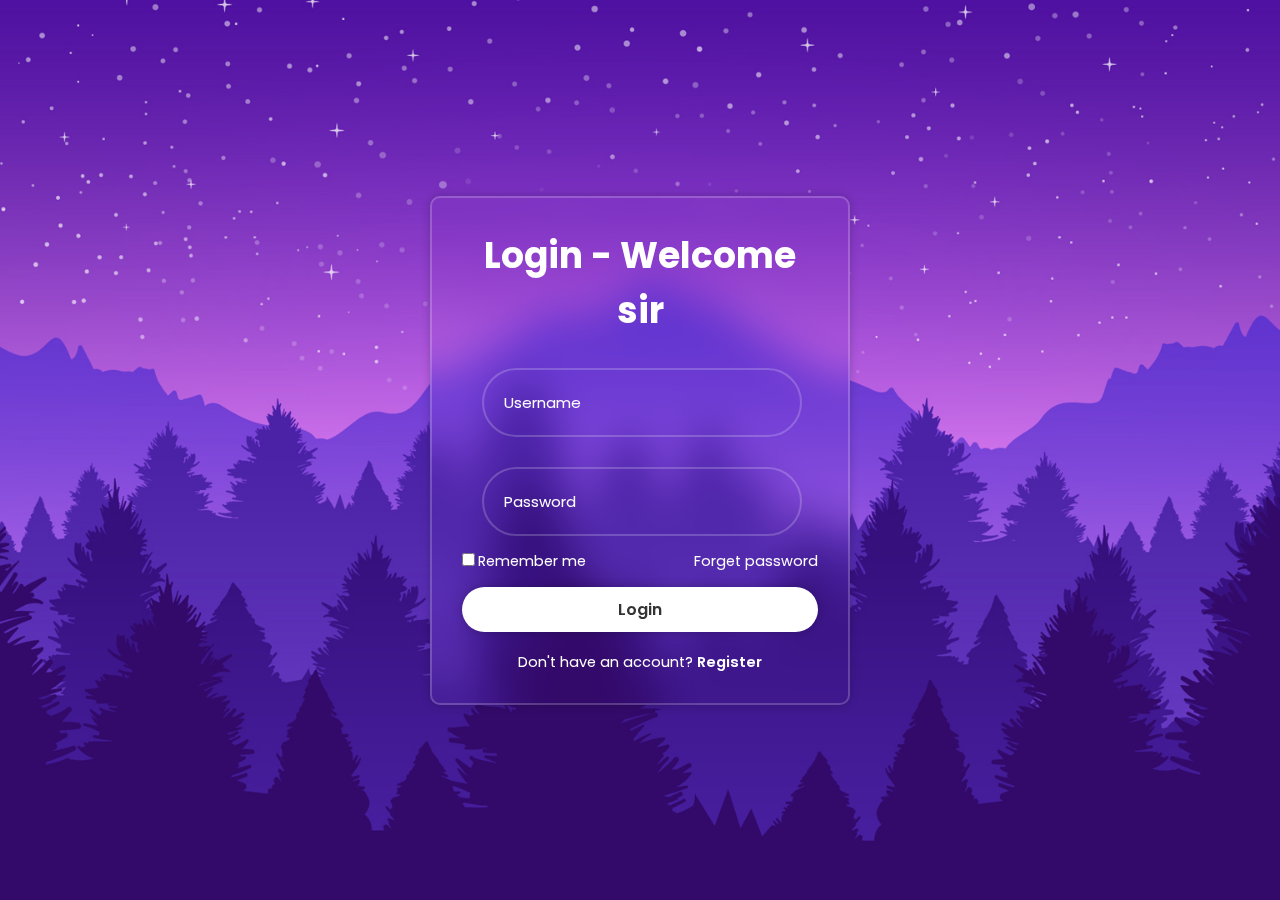
<file: index.html>
<!DOCTYPE html>
<html lang="en">

<head>
    <meta charset="UTF-8">
    <meta http-equiv="X-UA-Compatible" content="IE=edge">
    <meta name="viewport" content="width=device-width, initial-scale=1.0">
    <title>Login Form in HTML and CSS | MOHD AQUIF</title>
    <link rel="stylesheet" href="style.css">
    <link href='https://unpkg.com/boxicons@2.1.4/css/boxicons.min.css' rel='stylesheet'>

</head>

<body>

    <div class="wrapper">
        <form action="">
            <h1>Login - Welcome sir</h1>
            <div class="input-box">
                <input type="text" placeholder="Username" required>

            </div>
            <div class="input-box">
                <input type="password" placeholder="Password" required>



            </div>

            <div class="remember-forget">
                <label for=""><input type="checkbox">Remember me</label>
                <a href="#">Forget password</a>
            </div>

            <button id="button" type="submit" class="btn">Login</button>

            <div class="register-link">
                <p>Don't have an account? <a class="register" href="#">Register</a></p>


            </div>
        </form>
    </div>


</body>

</html>
</file>
<file: style.css>
@import url("https://fonts.googleapis.com/css2?family=Poppins:wght@300;400;500;600;700;800;900&display=swap");

* {
  margin: 0;
  padding: 0;
  box-sizing: border-box;
  font-family: "Poppins", sans-serif;
}

body {
  display: flex;
  justify-content: center;
  align-items: center;
  min-height: 100vh;
  background: url(img.jpg);
  background-size: cover;
  background-position: center;

}

.wrapper {
  width: 420px;
  background: transparent;
  border: 2px solid rgba(255, 255, 255, .2);
  backdrop-filter: blur(20px);
  box-shadow: 0 0 10px rgba(0, 0, 0, .2);
  color: white;
  border-radius: 10px;
  padding: 30px 30px;
}

.wrapper h1 {
  font-size: 36px;
  text-align: center;

}

.wrapper .input-box {
  position: relative;
  width: 100%;
  height: 50%;

  margin: 30px 0;
}

.input-box input {
  width: 90%;
  height: 90%;
  margin: auto;
  background: transparent;
  border: none;
  outline: none;
  border: 2px solid rgba(255, 255, 255, .2);
  border-radius: 40px;
  font-size: 16px;
  color: white;
  padding: 20px 45px 20px 20px;
  margin: auto 40px;



}

.input-box input::placeholder {
  color: white;
  font-size: 15px;
}

.input-box {
  position: absolute;
  right: 20px;
  top: 50%;
  /* transform: translateY(-50%); */
  font-size: 20px;

}

.wrapper .remember-forget {
  display: flex;
  justify-content: space-between;
  font-size: 14.5px;
  margin: -15px 0 15px;


}

.remember-forget label input {
  accent-color: white;
  margin-right: 3px;
}

.remember-forget a {
  color: white;
  text-decoration: none;

}

.remember-forget a:hover {
  text-decoration: underline;
}

.wrapper .btn {
  width: 100%;
  height: 45px;
  background: white;
  border: none;
  outline: none;
  border-radius: 40px;
  box-shadow: 0 0 10px rgba(0, 0, 0, .2);
  cursor: pointer;
  font-size: 16px;
  color: #333;
  font-weight: 600;
}

.btn:hover {
  color: black;
  background-color: rgb(255, 225, 255);
}

.wrapper .register-link {
  font-size: 14.5px;
  text-align: center;
  margin-top: 20px;
}

.register-link p a {
  color: #fff;
  text-decoration: none;
  font-weight: 600;
}

.register-link p a:hover {
  text-decoration: underline;
}
</file>
